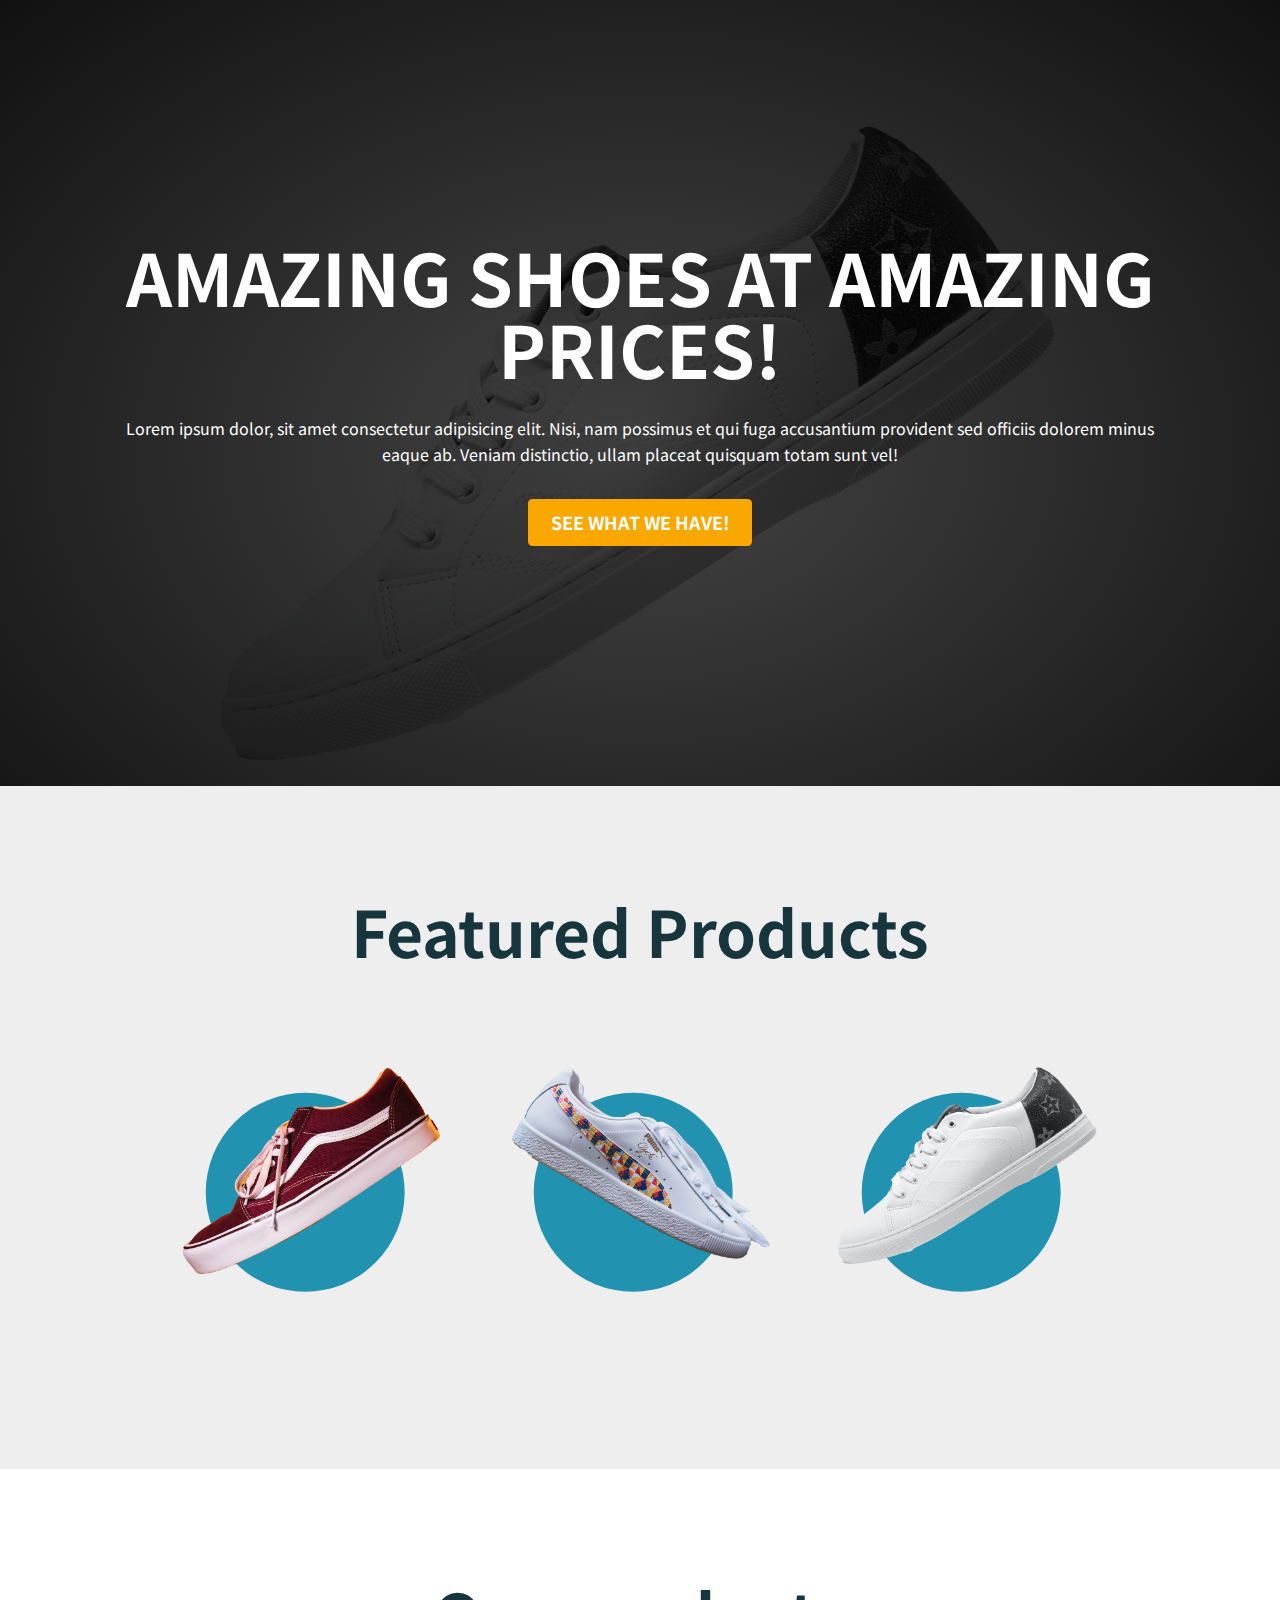
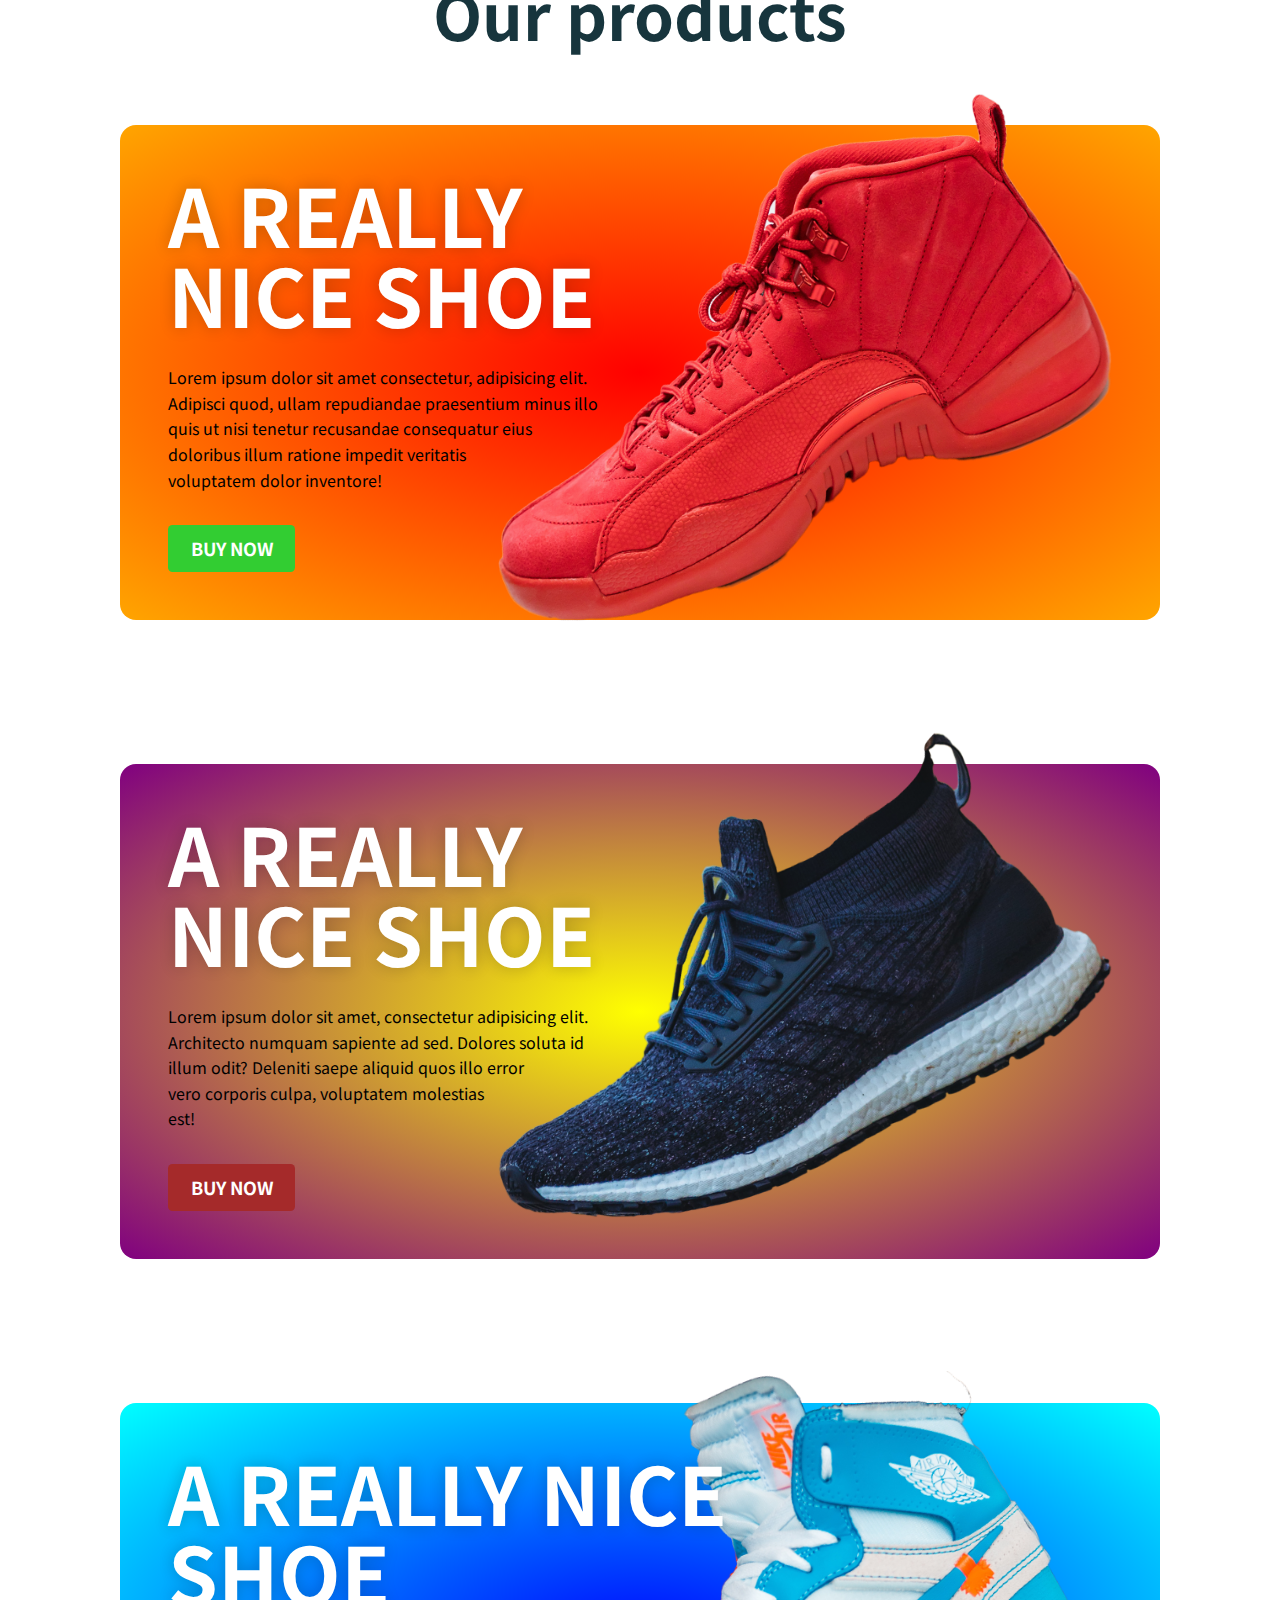
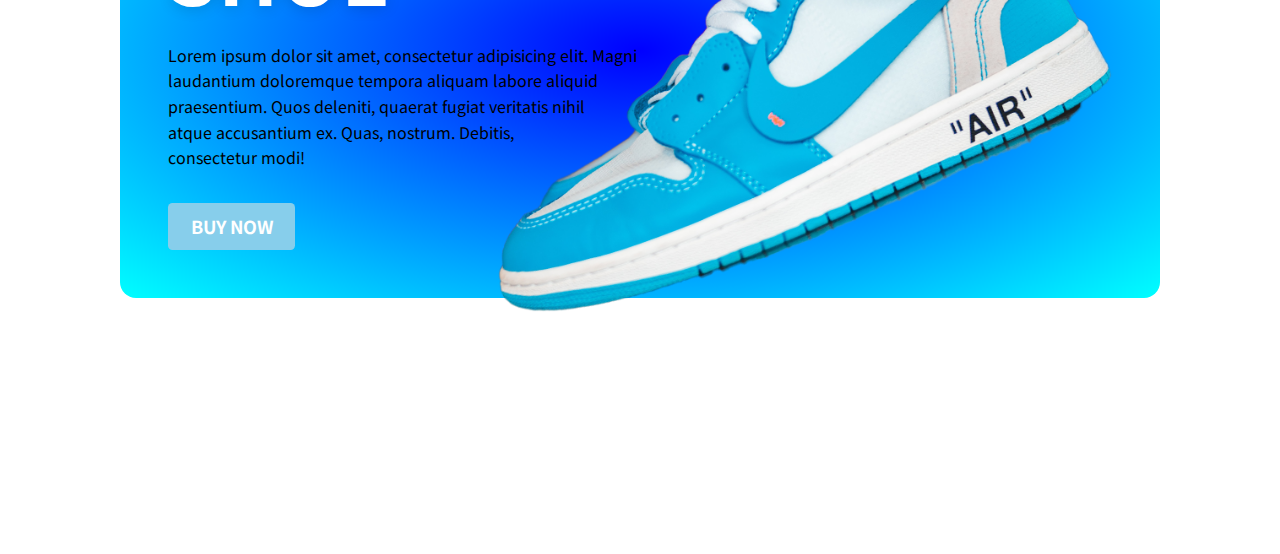
<file: index.html>
<!DOCTYPE html>
<html lang="en">

<head>
    <meta charset="UTF-8">
    <meta name="viewport" content="width=device-width, initial-scale=1.0">
    <meta http-equiv="X-UA_Compatible" content="ie=edge" />
    <title>My Shoe store</title>
    <link href="https://fonts.googleapis.com/css2?family=Noto+Sans+JP:wght@700&display=swap" rel="stylesheet">
    <link rel="stylesheet" href="style.css">
</head>

<body>
    
    <header class="hero">
        <div class="container spacing">
            <h1 class="primary-title">Amazing Shoes at Amazing Prices!</h1>
            <p>Lorem ipsum dolor, sit amet consectetur adipisicing elit. Nisi, nam possimus et qui fuga accusantium provident sed officiis dolorem minus eaque ab. Veniam distinctio, ullam placeat quisquam totam sunt vel!</p>
            <a href="#" class="btn">See what we have!</a>
        </div>
    </header>

    <main>

    <section class="featured">
        <div class="container">
            <h2 class="section-title">Featured Products</h2>
            <div class="split">

                <a href="#" class="featured__item">
                    <img src="images/shoe-1.png" alt="" class="featured__img">
                    <p class="featured__details"><span class="price">$99</span>Shoe name</p>
                </a>

                <a href="#" class="featured__item">
                    <img src="images/shoe-2.png" alt="" class="featured__img">
                    <p class="featured__details"><span class="price">$99</span>Shoe name</p>
                </a>

                <a href="#" class="featured__item">
                    <img src="images/shoe-3.png" alt="" class="featured__img">
                    <p class="featured__details"><span class="price">$99</span>Shoe name</p>
                </a>

            </div>
        </div>
    </section>
         
    
    <section class="our-products">
        <div class="container">
            <h2 class="section-title">Our products</h2>
            
            <article class="product shoe-red spacing">
                <img src="images/shoe-4.png" alt="" class="product__image">
                <h3 class="product__title">A really nice shoe</h3>
                <p class="product__description">Lorem ipsum dolor sit amet consectetur, adipisicing elit. Adipisci quod, ullam repudiandae praesentium minus illo quis ut nisi tenetur recusandae consequatur eius doloribus illum ratione impedit veritatis voluptatem dolor inventore!</p>
                <a href="" class="btn">Buy now</a>
            </article>

            <article class="product shoe-white shoe-left spacing">
                <img src="images/shoe-5.png" alt="" class="product__image">
                <h3 class="product__title">A really nice shoe</h3>
                <p class="product__description">Lorem ipsum dolor sit amet, consectetur adipisicing elit. Architecto numquam sapiente ad sed. Dolores soluta id illum odit? Deleniti saepe aliquid quos illo error vero corporis culpa, voluptatem molestias est!</p>
                <a href="" class="btn">Buy now</a>
            </article>

            <article class="product shoe-blue spacing">
                <img src="images/shoe-6.png" alt="" class="product__image">
                <h3 class="product__title">A really nice shoe</h3>
                <p class="product__description">Lorem ipsum dolor sit amet, consectetur adipisicing elit. Magni laudantium doloremque tempora aliquam labore aliquid praesentium. Quos deleniti, quaerat fugiat veritatis nihil atque accusantium ex. Quas, nostrum. Debitis, consectetur modi!</p>
                <a href="" class="btn">Buy now</a>
            </article>

        </div>
    </section>

    </main>

</body>

</html>
</file>
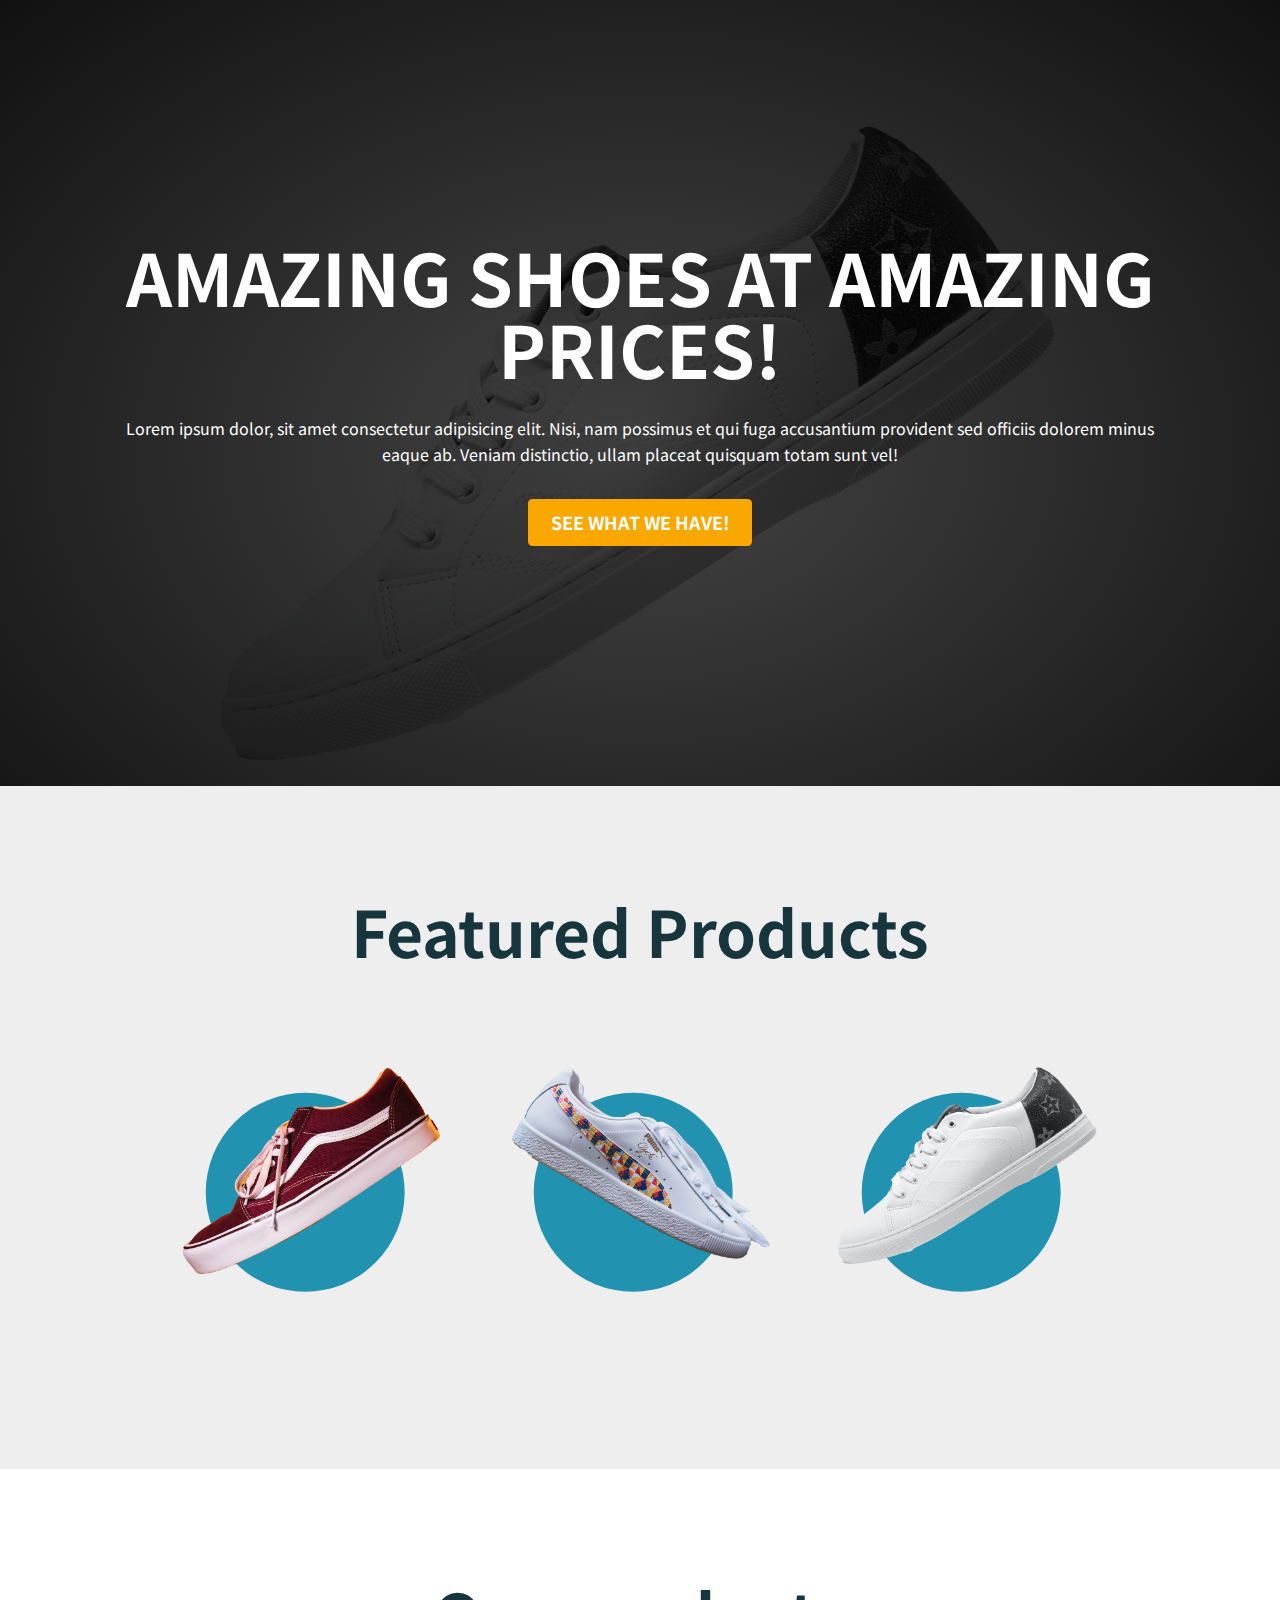
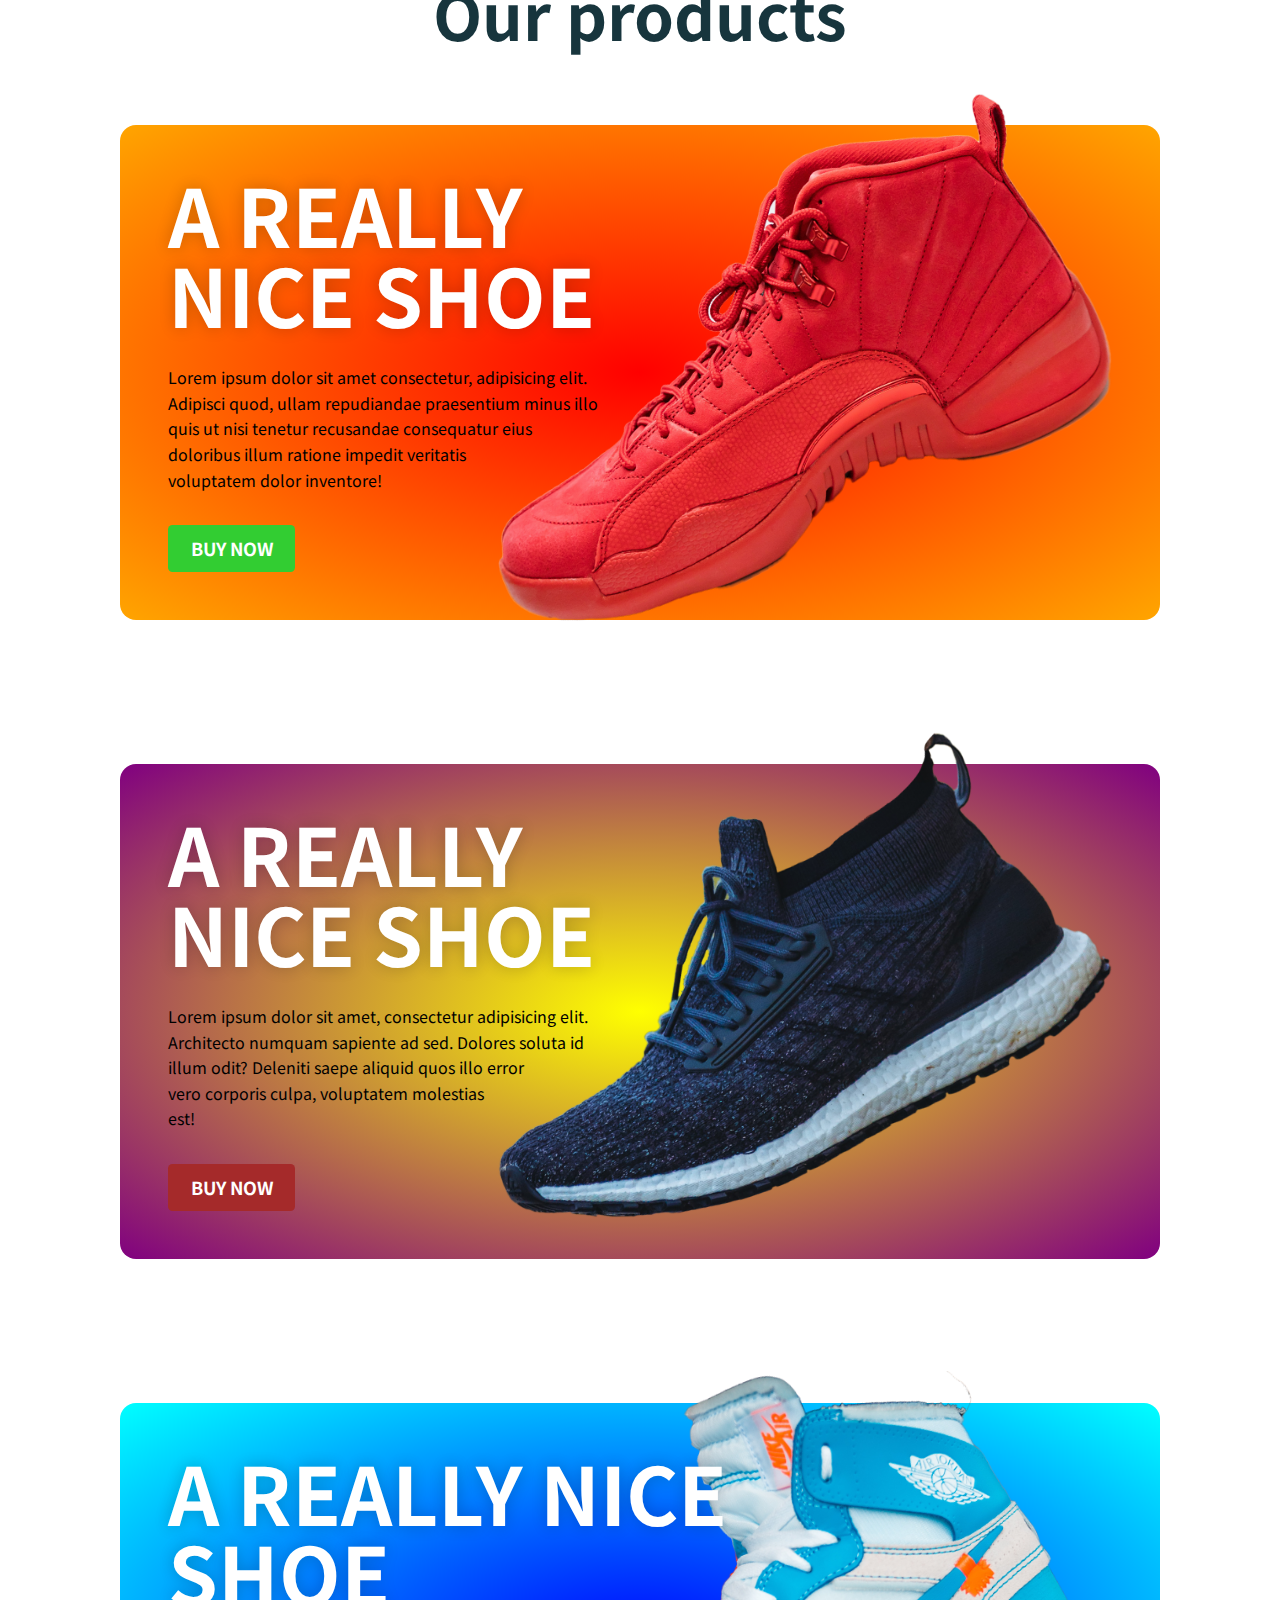
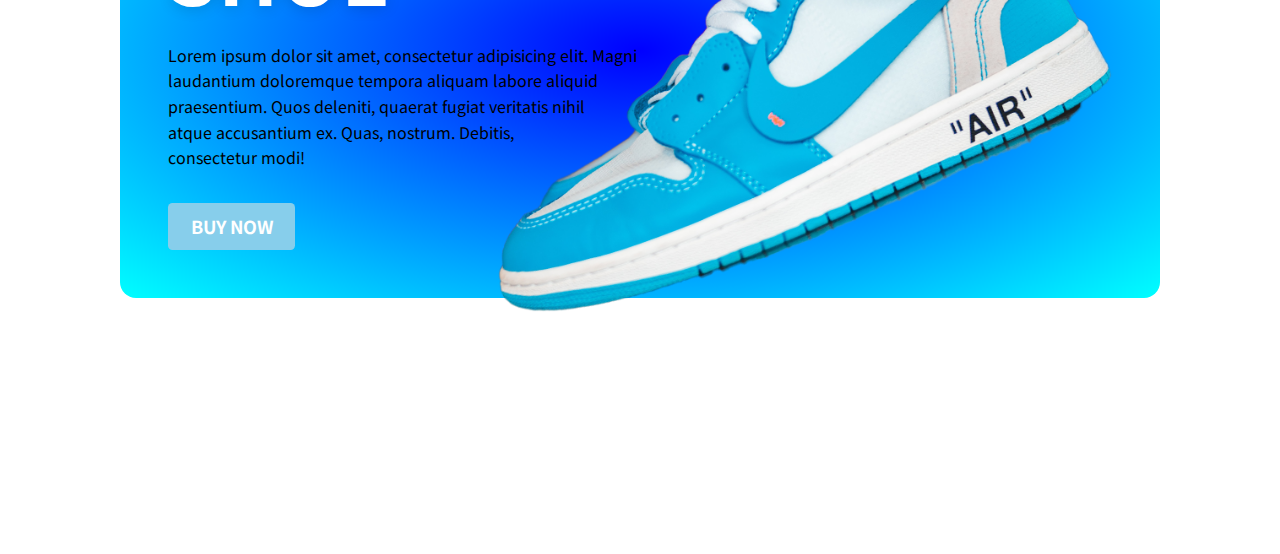
<file: Modern Landing Page/index.html>
<!DOCTYPE html>
<html lang="en">

<head>
    <meta charset="UTF-8">
    <meta name="viewport" content="width=device-width, initial-scale=1.0">
    <meta http-equiv="X-UA_Compatible" content="ie=edge" />
    <title>My Shoe store</title>
    <link href="https://fonts.googleapis.com/css2?family=Noto+Sans+JP:wght@700&display=swap" rel="stylesheet">
    <link rel="stylesheet" href="style.css">
</head>

<body>
    
    <header class="hero">
        <div class="container spacing">
            <h1 class="primary-title">Amazing Shoes at Amazing Prices!</h1>
            <p>Lorem ipsum dolor, sit amet consectetur adipisicing elit. Nisi, nam possimus et qui fuga accusantium provident sed officiis dolorem minus eaque ab. Veniam distinctio, ullam placeat quisquam totam sunt vel!</p>
            <a href="#" class="btn">See what we have!</a>
        </div>
    </header>

    <main>

    <section class="featured">
        <div class="container">
            <h2 class="section-title">Featured Products</h2>
            <div class="split">

                <a href="#" class="featured__item">
                    <img src="images/shoe-1.png" alt="" class="featured__img">
                    <p class="featured__details"><span class="price">$99</span>Shoe name</p>
                </a>

                <a href="#" class="featured__item">
                    <img src="images/shoe-2.png" alt="" class="featured__img">
                    <p class="featured__details"><span class="price">$99</span>Shoe name</p>
                </a>

                <a href="#" class="featured__item">
                    <img src="images/shoe-3.png" alt="" class="featured__img">
                    <p class="featured__details"><span class="price">$99</span>Shoe name</p>
                </a>

            </div>
        </div>
    </section>
         
    
    <section class="our-products">
        <div class="container">
            <h2 class="section-title">Our products</h2>
            
            <article class="product shoe-red spacing">
                <img src="images/shoe-4.png" alt="" class="product__image">
                <h3 class="product__title">A really nice shoe</h3>
                <p class="product__description">Lorem ipsum dolor sit amet consectetur, adipisicing elit. Adipisci quod, ullam repudiandae praesentium minus illo quis ut nisi tenetur recusandae consequatur eius doloribus illum ratione impedit veritatis voluptatem dolor inventore!</p>
                <a href="" class="btn">Buy now</a>
            </article>

            <article class="product shoe-white shoe-left spacing">
                <img src="images/shoe-5.png" alt="" class="product__image">
                <h3 class="product__title">A really nice shoe</h3>
                <p class="product__description">Lorem ipsum dolor sit amet, consectetur adipisicing elit. Architecto numquam sapiente ad sed. Dolores soluta id illum odit? Deleniti saepe aliquid quos illo error vero corporis culpa, voluptatem molestias est!</p>
                <a href="" class="btn">Buy now</a>
            </article>

            <article class="product shoe-blue spacing">
                <img src="images/shoe-6.png" alt="" class="product__image">
                <h3 class="product__title">A really nice shoe</h3>
                <p class="product__description">Lorem ipsum dolor sit amet, consectetur adipisicing elit. Magni laudantium doloremque tempora aliquam labore aliquid praesentium. Quos deleniti, quaerat fugiat veritatis nihil atque accusantium ex. Quas, nostrum. Debitis, consectetur modi!</p>
                <a href="" class="btn">Buy now</a>
            </article>

        </div>
    </section>

    </main>

</body>

</html>
</file>
<file: style.css>
*,
*::before, 
*::after {
    box-sizing: border-box;
}

body {
font-family: 'Noto Sans JP', sans-serif;
margin: 0;
line-height: 1.6;
}

img {
    max-width: 100%;
    display: block;
}

h1, 
h2, 
h3, 
p {
    margin: 0;
}

section {
    padding: 7em 0;
}

.container {
    width: 85%;
    max-width: 65em;
    margin: 0 auto;
}

.split {
    display: flex;
    gap: 1em;
    flex-wrap: wrap;
    justify-content: center;
}

.split > * {
    flex-basis: 30%;
    min-width: 15em;
}

/* not working for some reason, 
could be because the above p and 
h1 are set to 0 margin */

.spacing>*+* {
    margin-top: var(--spacer, 2rem);
}

.btn {
    display: inline-block;
    text-decoration: none;
    color: var(--clr-text, #fff);
    font-weight: 700;
    text-transform: uppercase;
    font-size: 1.125rem;
    padding: .5em 1.25em;
    background: var(--clr-accent, blue);
    border-radius: .25em;
    transition: 
        transform 250ms ease-in-out,
        opacity 250ms linear;
}

.btn:hover,
.btn:focus {
    transform: scale(1.1);
    opacity: .9;
}

.primary-title {
    font-size: 4rem;
    font-size: clamp(3rem, calc(5vw + 1rem), 4.5rem);
    line-height: 1;
    text-transform: uppercase;
}

.section-title {
    text-align: center;
    font-size: clamp(2.5rem, calc(5vw + 1rem), 4rem);
    line-height: 1;
    color: #17353d;
    margin-bottom: 5rem;
}

.hero {
    color: white;
    text-align: center;
    padding: 15em 0;
    background: #222;
}

@supports (background-blend-mode: multiply) {
    .hero {background: 
        url(images/shoe-3.png), 
        radial-gradient(#444, #111);
    background-blend-mode: multiply;
    background-attachment: fixed;
    background-repeat: no-repeat;
    background-position: center center;
    }
}

.featured {
    background-color: #eee;
}

.featured__item {
    display: block;
    position: relative;
    transform: scale(.85);
    transition: transform 250ms ease-in-out;
    text-decoration: none;
    color: #333;
    text-align: center;
    line-height: 1.2;
}

.featured__item:hover,
.featured__item:focus {
    transform: scale(1);
}

.featured__item:hover .featured__details, 
.featured__item:focus .featured__details {
    opacity: 1;
    text-shadow: 0 0 .2em white;
}

.featured__item::after {
    content: '';
    position: absolute;
    top: 10%;
    left: 10%;
    padding: 75% 75% 0 0;
    border-radius: 50%;
    background-color: #2193b0;
    z-index: -1;
}

.featured__details {
    opacity: 0;
    transition: opacity 250ms linear;
}

span {
    display: block;
    font-weight: 700;
    font-size: 2.5rem;
}

.product {
    background: radial-gradient(var(--clr-inner, limegreen), var(--clr-outer, purple));
    padding: 3em;
    border-radius: 1em;
    margin-bottom: 3em;
    text-align: center;
}

.product__title {
    font-size: clamp(3rem, calc(5vw + 1rem), 5.5rem);
    text-transform: uppercase;
    line-height: 1;
    color: #fff;
    text-shadow: 0 0 0.2em rgba(0, 0, 0, 0.2);
}

.product__image {
    margin: -5em 0 0 0;
}

@media only screen and (min-width: 45em) {
    .product {
        text-align: left;
        margin-bottom: 9em;
    }

    .product__title {
        margin: 0;
    }

    .product__image {
        float: right;
        width: 65%;
        /* outline: 2px solid red; */
        shape-outside: url(images/shoe-4.png); /*this is not working*/
        shape-margin: 1em; 
        margin: 0 --5em 0 0;
    }

    .product .shoe-left .product__image {
        float: left;
        shape-outside: url(images/shoe-5.png); /*this is not working*/
        margin: 0 0 0 --5em;
        shape-margin: 2em;
    }
}

.hero {
    --clr-accent: #faa700;
}

.shoe-red {
    --clr-inner: red;
    --clr-outer: orange;
    --clr-accent: limegreen;
}

.shoe-white {
    --clr-inner: yellow;
    --clr-outer: purple;
    --clr-accent: brown;
}

.shoe-blue {
    --clr-inner: blue;
    --clr-outer: aqua;
    --clr-accent: skyblue;
}
</file>
<file: Modern Landing Page/style.css>
*,
*::before, 
*::after {
    box-sizing: border-box;
}

body {
font-family: 'Noto Sans JP', sans-serif;
margin: 0;
line-height: 1.6;
}

img {
    max-width: 100%;
    display: block;
}

h1, 
h2, 
h3, 
p {
    margin: 0;
}

section {
    padding: 7em 0;
}

.container {
    width: 85%;
    max-width: 65em;
    margin: 0 auto;
}

.split {
    display: flex;
    gap: 1em;
    flex-wrap: wrap;
    justify-content: center;
}

.split > * {
    flex-basis: 30%;
    min-width: 15em;
}

/* not working for some reason, 
could be because the above p and 
h1 are set to 0 margin */

.spacing>*+* {
    margin-top: var(--spacer, 2rem);
}

.btn {
    display: inline-block;
    text-decoration: none;
    color: var(--clr-text, #fff);
    font-weight: 700;
    text-transform: uppercase;
    font-size: 1.125rem;
    padding: .5em 1.25em;
    background: var(--clr-accent, blue);
    border-radius: .25em;
    transition: 
        transform 250ms ease-in-out,
        opacity 250ms linear;
}

.btn:hover,
.btn:focus {
    transform: scale(1.1);
    opacity: .9;
}

.primary-title {
    font-size: 4rem;
    font-size: clamp(3rem, calc(5vw + 1rem), 4.5rem);
    line-height: 1;
    text-transform: uppercase;
}

.section-title {
    text-align: center;
    font-size: clamp(2.5rem, calc(5vw + 1rem), 4rem);
    line-height: 1;
    color: #17353d;
    margin-bottom: 5rem;
}

.hero {
    color: white;
    text-align: center;
    padding: 15em 0;
    background: #222;
}

@supports (background-blend-mode: multiply) {
    .hero {background: 
        url(images/shoe-3.png), 
        radial-gradient(#444, #111);
    background-blend-mode: multiply;
    background-attachment: fixed;
    background-repeat: no-repeat;
    background-position: center center;
    }
}

.featured {
    background-color: #eee;
}

.featured__item {
    display: block;
    position: relative;
    transform: scale(.85);
    transition: transform 250ms ease-in-out;
    text-decoration: none;
    color: #333;
    text-align: center;
    line-height: 1.2;
}

.featured__item:hover,
.featured__item:focus {
    transform: scale(1);
}

.featured__item:hover .featured__details, 
.featured__item:focus .featured__details {
    opacity: 1;
    text-shadow: 0 0 .2em white;
}

.featured__item::after {
    content: '';
    position: absolute;
    top: 10%;
    left: 10%;
    padding: 75% 75% 0 0;
    border-radius: 50%;
    background-color: #2193b0;
    z-index: -1;
}

.featured__details {
    opacity: 0;
    transition: opacity 250ms linear;
}

span {
    display: block;
    font-weight: 700;
    font-size: 2.5rem;
}

.product {
    background: radial-gradient(var(--clr-inner, limegreen), var(--clr-outer, purple));
    padding: 3em;
    border-radius: 1em;
    margin-bottom: 3em;
    text-align: center;
}

.product__title {
    font-size: clamp(3rem, calc(5vw + 1rem), 5.5rem);
    text-transform: uppercase;
    line-height: 1;
    color: #fff;
    text-shadow: 0 0 0.2em rgba(0, 0, 0, 0.2);
}

.product__image {
    margin: -5em 0 0 0;
}

@media only screen and (min-width: 45em) {
    .product {
        text-align: left;
        margin-bottom: 9em;
    }

    .product__title {
        margin: 0;
    }

    .product__image {
        float: right;
        width: 65%;
        /* outline: 2px solid red; */
        shape-outside: url(images/shoe-4.png); /*this is not working*/
        shape-margin: 1em; 
        margin: 0 --5em 0 0;
    }

    .product .shoe-left .product__image {
        float: left;
        shape-outside: url(images/shoe-5.png); /*this is not working*/
        margin: 0 0 0 --5em;
        shape-margin: 2em;
    }
}

.hero {
    --clr-accent: #faa700;
}

.shoe-red {
    --clr-inner: red;
    --clr-outer: orange;
    --clr-accent: limegreen;
}

.shoe-white {
    --clr-inner: yellow;
    --clr-outer: purple;
    --clr-accent: brown;
}

.shoe-blue {
    --clr-inner: blue;
    --clr-outer: aqua;
    --clr-accent: skyblue;
}
</file>
